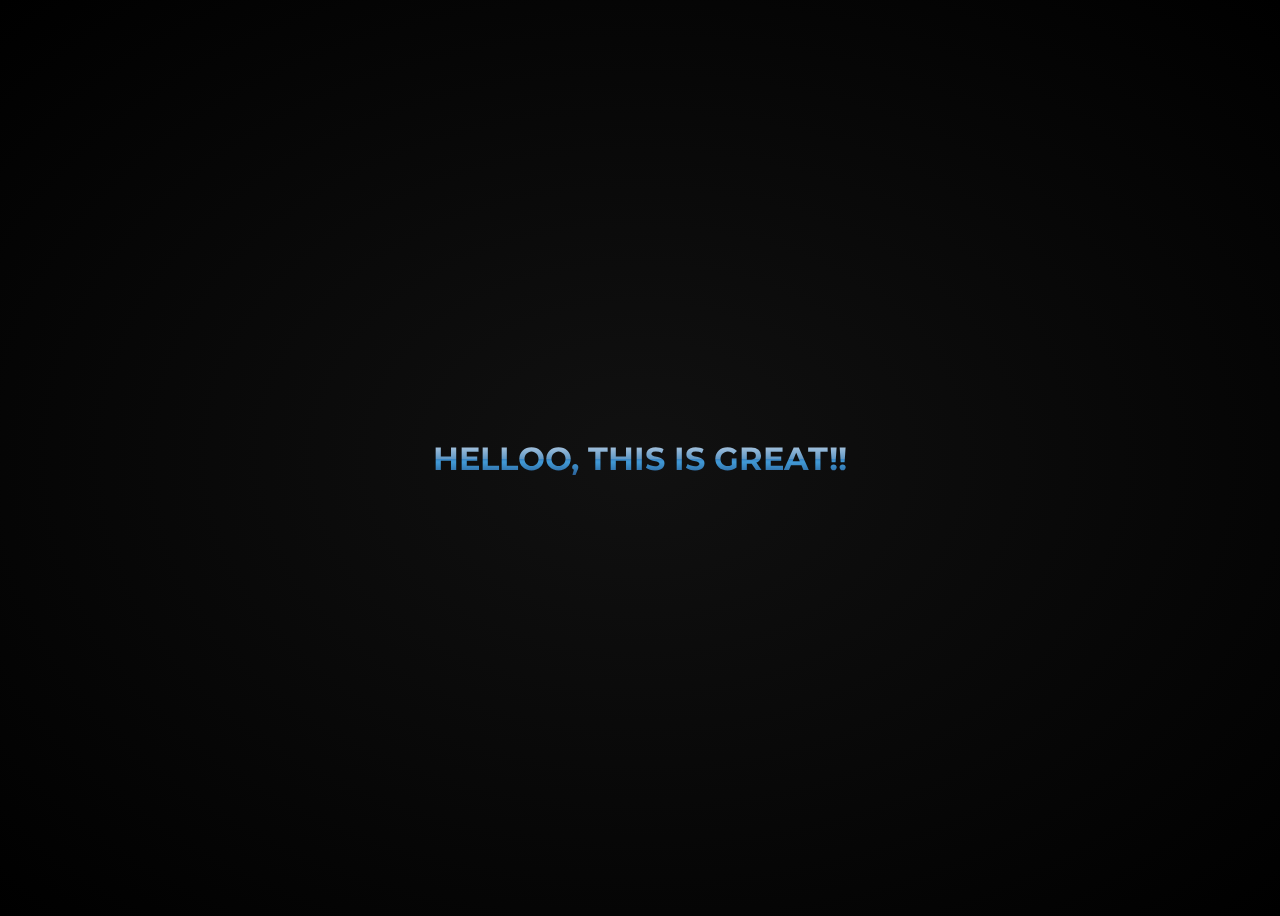
<file: css_typography/first/index.html>
<!DOCTYPE html>
<html lang="en">
<head>
    <meta charset="UTF-8">
    <meta name="viewport" content="width=device-width, initial-scale=1.0">
    <meta http-equiv="X-UA-Compatible" content="ie=edge">
    <title>Document</title>
    <link href="https://fonts.googleapis.com/css?family=Montserrat" rel="stylesheet">
    <link rel="stylesheet" href="style.css">
</head>
<body>
    <h1>HELLOO, THIS IS GREAT!!</h1>
</body>
</html>
</file>
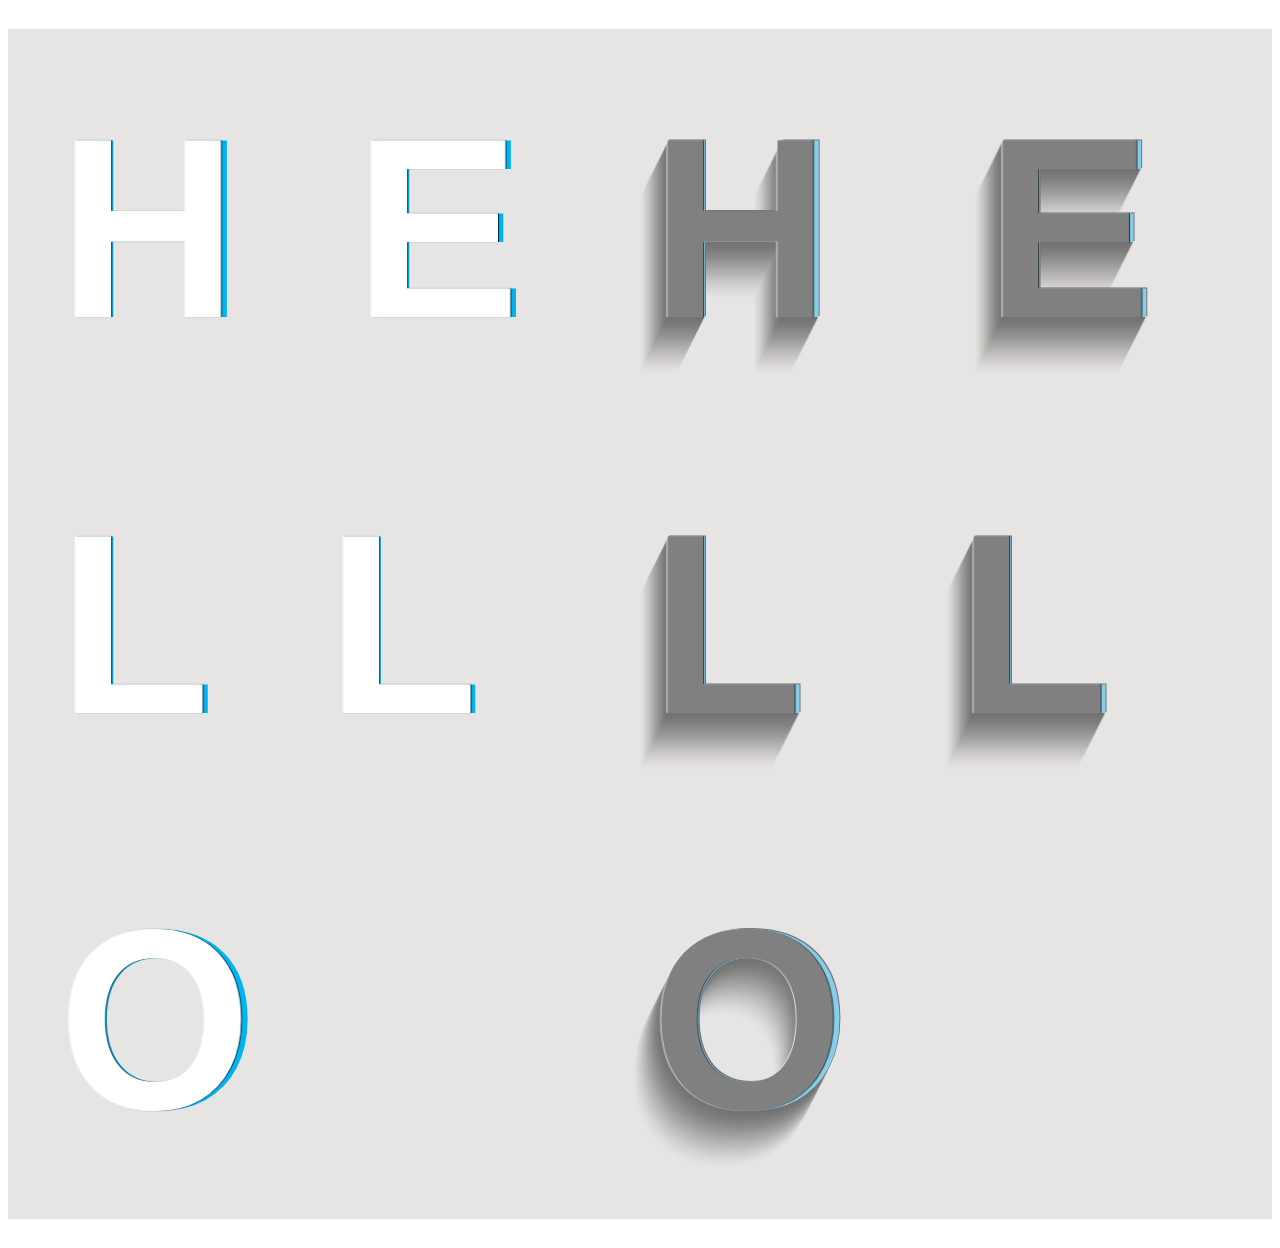
<file: css_typography/fourth/index.html>
<!DOCTYPE html>
<html lang="en">
<head>
    <meta charset="UTF-8">
    <meta name="viewport" content="width=device-width, initial-scale=1.0">
    <meta http-equiv="X-UA-Compatible" content="ie=edge">
    <title>Document</title>
    <link rel="stylesheet" href="style.css">
</head>
<body>
    <div class="outer">


       
         
             <h1 class="ele">
                 <span data-letter="H" class="letter">H</span>
                 <span data-letter="E" class="letter">E</span>
                 <span data-letter="L" class="letter">L</span>
                 <span data-letter="L" class="letter">L</span>
                 <span data-letter="O" class="letter">O</span>
             </h1>


             <h1 class="ele">
                <span data-letter1="H" class="letter1">H</span>
                <span data-letter1="E" class="letter1">E</span>
                <span data-letter1="L" class="letter1">L</span>
                <span data-letter1="L" class="letter1">L</span>
                <span data-letter1="O" class="letter1">O</span>
            </h1>
       
    </div>
</body>
</html>
</file>
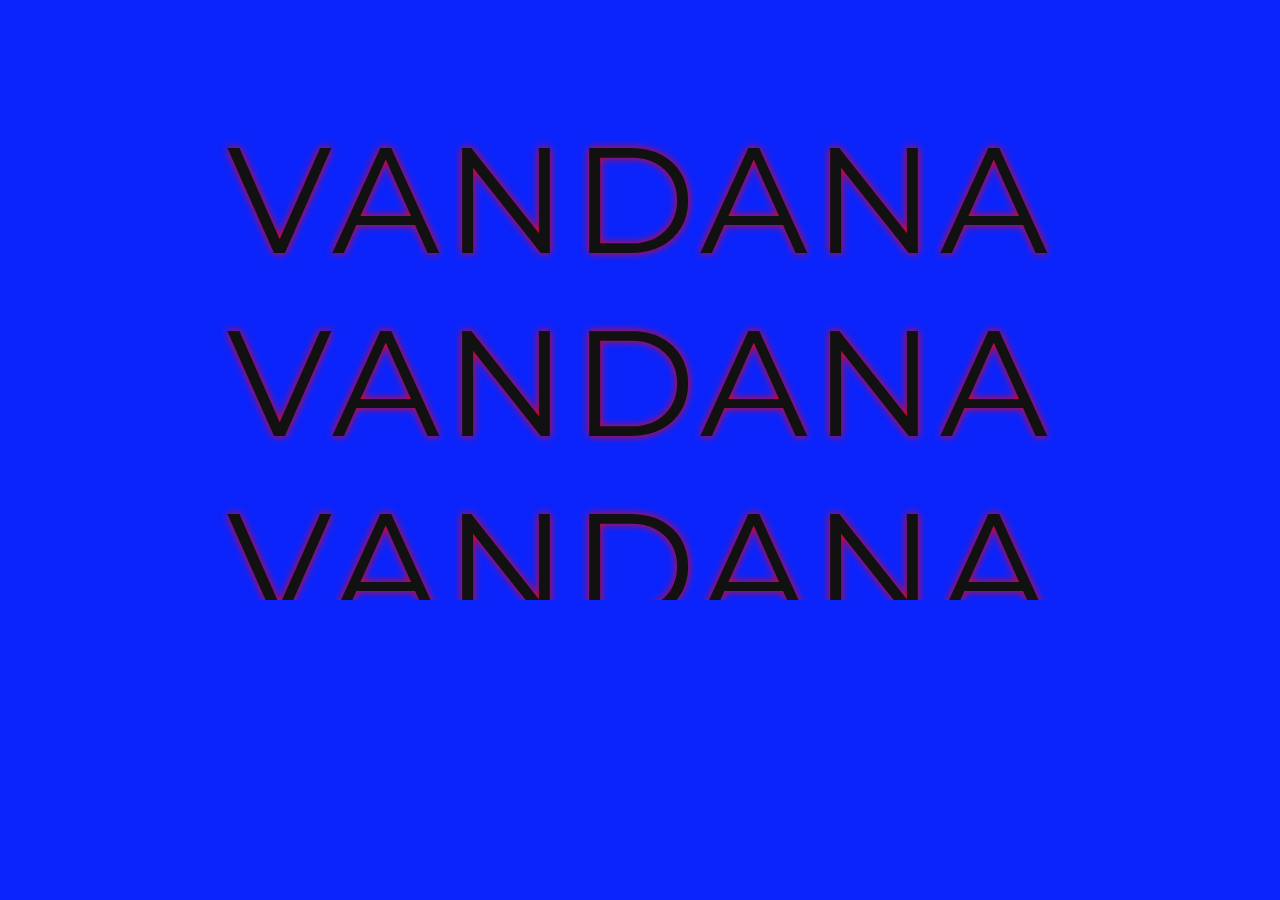
<file: css_typography/second/index.html>
<!DOCTYPE html>
<html lang="en">
<head>
    <meta charset="UTF-8">
    <meta name="viewport" content="width=device-width, initial-scale=1.0">
    <meta http-equiv="X-UA-Compatible" content="ie=edge">
    <title>Document</title>
    <link href="https://fonts.googleapis.com/css?family=Montserrat" rel="stylesheet">
    <link rel="stylesheet" href="style.css">
</head>
<body>
    <div class="box">
        <div id="scroller">
            <div class="one">VANDANA</div>
            <div class="two">VANDANA</div>
            <div class="three">VANDANA</div>
            <div class="four">VANDANA</div>
            <div class="five">VANDANA</div>
            <div class="six">VANDANA</div>
            <div class="seven">VANDANA</div>
        </div>
    </div>
</body>
</html>
</file>
<file: css_typography/first/style.css>
body{
    
    display: flex;
    justify-content: center;align-items: center;
    background: radial-gradient(#111 ,#000);;
    height:100vh;
    text-align: center;
    font-family: 'Raleway', sans-serif;
}
h1
{
   font-family: 'Montserrat', sans-serif;
   font-weight: 700;
   font-size: calc(3em+4vw);
   text-transform: uppercase;
   background-image: linear-gradient( 
    #cedbe9 0%,
    #aac5de 17%,
    #6199c7 50%,
    #3a84c4 51%,
    #419ad6 59%,
    #26558b 100%);

-webkit-background-clip:text;
-webkit-text-fill-color: transparent; 

}

/*
body {  
  height: 100vh;
  display: flex;
  justify-content: center;
  align-items: center;
  text-align: center;  
  background: radial-gradient(#111, #000);
}

h1 {  
  font-family: 'Montserrat', sans-serif;  
  font-weight: 700;
  font-size: calc(3em + 4vw);
  text-transform: uppercase;
  background-image: linear-gradient( 
    #cedbe9 0%,
    #aac5de 17%,
    #6199c7 50%,
    #3a84c4 51%,
    #419ad6 59%,
    #26558b 100%);
  -webkit-background-clip: text;
  -webkit-text-fill-color: transparent;
}*/
</file>
<file: css_typography/fourth/style.css>
.outer
{
    width: 100%;
    height:100%;
    display: flex;
    justify-content: center;
    align-items: center;
    flex-wrap: nowrap;
    font-family: 'Lucida Sans', 'Lucida Sans Regular', 'Lucida Grande', 'Lucida Sans Unicode', Geneva, Verdana, sans-serif
}


/*h1{
    background: #111;
    background-clip: text;
    -webkit-text-fill-color: transparent;
    letter-spacing: 12px;
    font-size: 5em;
    color:#fff;
   /* text-shadow: 12px 0px 0 gray,-4px 0px 0 #777,12px 0px 0 #333,12px 0px 0px #111;*/
  /* text-shadow: 10px 0px 0 #fff,-4px 0px 0 #777,12px 0px 0 #333,12px 0px 0px #111;*/
 /* text-shadow: 5px 0px 0 lightgray,-4px 0px 0 #777,12px 0px 0 #333,12px 0px 0px #111;*/
 /*text-shadow: 12px 0px 0 gray,-3px 0px 0 #fff,-1px 0px 0 #888,2px 0px 0px #111;*/
 /*text-shadow: -1px 0px 0 grey,-4px 0px 0 #777,12px 0px 0 #333,12px 0px 0px #111;
 text-shadow: -1px 0px 0 grey,-4px 0px 0 #777,12px 0px 0 #333,12px 0px 0px #111;
 

}*/
/*
h1{

    background: #111;
    background-clip: text;
    -webkit-text-fill-color: transparent;
    letter-spacing: 12px;
    font-size: 5em;
    color:#fff;
   /* text-shadow: -1px 0px 0 #fff,-4px 0px 0 darkgray,12px 0px 0 #333,12px 0px 0px #111;*/
  /* text-shadow: 8px 25px 0 #fff,-4px -40px 0 #111,-1px 30px 0 #111,20px 0px 0px #111,-1px -1px 0 #111;

}
*/


/*h1{
    background: #111;
    background-clip: text;
    -webkit-text-fill-color: transparent;
    letter-spacing: 12px;
    font-size: 5em;
    color:#fff;
   /* text-shadow: 12px 0px 0 gray,-4px 0px 0 #777,12px 0px 0 #333,12px 0px 0px #111;*/
  /* text-shadow: 10px 0px 0 #fff,-4px 0px 0 #777,12px 0px 0 #333,12px 0px 0px #111;*/
 /* text-shadow: 5px 0px 0 lightgray,-4px 0px 0 #777,12px 0px 0 #333,12px 0px 0px #111;*/
 /*text-shadow: 12px 0px 0 gray,-3px 0px 0 #fff,-1px 0px 0 #888,2px 0px 0px #111;*/
 /*text-shadow: -1px 0px 0 grey,-4px 0px 0 #777,12px 0px 0 #333,12px 0px 0px #111;
 text-shadow: -1px 0px 0 #fff,4px 0px 0 rgb(10, 10, 10),12px 0px 0 #fff,12px 0px 0px #111;
 

}*/
/*
h1 {
    font-family: "Avant Garde", Avantgarde, "Century Gothic", CenturyGothic, "AppleGothic", sans-serif;
    font-size: 92px;
    padding: 80px 50px;
    text-align: center;
    text-transform: uppercase;
    text-rendering: optimizeLegibility;
}
.elegantshadow
 {

          color: #131313;
          background-color: #e7e5e4;
          letter-spacing: .15em;
         text-shadow: 
         1px  -1px   0  #767676, 
        -1px  2px  1px #737272, 
        -2px  4px  1px #767474, 
        -3px  6px  1px #787777, 
        -4px  8px  1px #7b7a7a, 
        -5px  10px 1px #7f7d7d, 
        -6px  12px 1px #828181, 
        -7px  14px 1px #868585, 
        -8px  16px 1px #8b8a89, 
        -9px  18px 1px #8f8e8d, 
        -10px 20px 1px #949392, 
        -11px 22px 1px #999897, 
        -12px 24px 1px #9e9c9c, 
        -13px 26px 1px #a3a1a1, 
        -14px 28px 1px #a8a6a6, 
        -15px 30px 1px #adabab, 
        -16px 32px 1px #b2b1b0, 
        -17px 34px 1px #b7b6b5, 
        -18px 36px 1px #bcbbba, 
        -19px 38px 1px #c1bfbf, 
        -20px 40px 1px #c6c4c4, 
        -21px 42px 1px #cbc9c8, 
        -22px 44px 1px #cfcdcd, 
        -23px 46px 1px #d4d2d1, 
        -24px 48px 1px #d8d6d5, 
        -25px 50px 1px #dbdad9, 
        -26px 52px 1px #dfdddc, 
        -27px 54px 1px #e2e0df, 
        -28px 56px 1px #e4e3e2;
    }
.ele
{
    color: #131313;
    background-color: #e7e5e4;
    letter-spacing: .15em;
   text-shadow: 
   1px  -1px   0  #767676, 
  -1px  2px  1px #737272, 
  -2px  4px  1px #767474, 
  -3px  6px  1px #787777, 
  -4px  8px  1px #7b7a7a, 
  -5px  10px 1px #7f7d7d, 
  -6px  12px 1px #828181, 
  -7px  14px 1px #868585, 
  -8px  16px 1px #8b8a89, 
  -9px  18px 1px #8f8e8d, 
  -10px 20px 1px #949392, 
  -11px 22px 1px #999897, 
  -12px 24px 1px #9e9c9c, 
  -13px 26px 1px #a3a1a1, 
  -14px 28px 1px #a8a6a6, 
  -15px 30px 1px #adabab, 
  -16px 32px 1px #b2b1b0, 
  -17px 34px 1px #b7b6b5, 
  -18px 36px 1px #bcbbba, 
  -19px 38px 1px #c1bfbf, 
  -20px 40px 1px #c6c4c4, 
  -21px 42px 1px #cbc9c8, 
  -22px 44px 1px #cfcdcd, 
  -23px 46px 1px #d4d2d1, 
  -24px 48px 1px #d8d6d5, 
  -25px 50px 1px #dbdad9, 
  -26px 52px 1px #dfdddc, 
  -27px 54px 1px #e2e0df, 
  -28px 56px 1px #e4e3e2;

}
.elegantshadow:hover
{
    cursor: pointer;
  color:#fafafa;
  transform: rotateY(45deg);
  transition: all ease-in-out .5s;
}


span:nth-child(1):hover:before
{
    position: relative;
    left:60px;
    top:5px;
    content: attr(data-letter);
    transform: rotate(25deg);
}
span:nth-child(1):hover:after
{
    position: relative;
    left:-20px;
    top:5px;
    content: attr(data-letter);
    color:blue;
}*/
/*.ele:hover 
{
    cursor: pointer;
    color:grey;

    transform: scale(.8);
}
span:nth-child(1):hover{
    cursor:pointer;
    color:skyblue;
    transform: scale(0.9);
}*/
/*
span:nth-child(1):hover{
    color: #fafafa;
    transform:
      rotateX(0deg)
      rotateY(-40deg)
      rotateZ(0deg);
  }
span:nth-child(1):hover:after{
    transform:
      scale(1.08,1)
      rotateX(0deg)
      rotateY(40deg)
      rotateZ(0deg)
      skew(0deg,22deg);
  }*/
.letter
{

  display: inline-block;
  font-weight: 900;
  font-size: 8em;
  margin: 0.2em;
  position: relative;
  color: #00B4F1;
  
  z-index: 1;}

  .letter:before, .letter:after{
    position:absolute;
    content: attr(data-letter);
    transform-origin: left;
    top:0;
    left:0;
  }
  .letter, .letter:before, .letter:after{
    transition: all 0.3s ease-in-out;
  }
  .letter:before{
    color: #fff;
    text-shadow: 
      -1px 0px 1px rgba(255,255,255,.8),
      1px 0px 1px rgba(0,0,0,.8);
    z-index: 3;
    transform:
      rotateX(0deg)
      rotateY(-15deg)
      rotateZ(0deg);
  }
  .letter:after{
    color: rgba(0,0,0,.11);
    z-index:2;
    transform:
      scale(1.08,1)
      rotateX(0deg)
      rotateY(0deg)
      rotateZ(0deg)
      skew(0deg,1deg);
  }
  .letter:hover:before{
    color: #fafafa;
    transform:
      rotateX(0deg)
      rotateY(-40deg)
      rotateZ(0deg);
  }
  .letter:hover:after{
    transform:
      scale(1.08,1)
      rotateX(0deg)
      rotateY(40deg)
      rotateZ(0deg)
      skew(0deg,22deg);
  }



  .ele 

  {
    background-color: #e7e5e4;
  }
  .letter1
  {
    color: skyblue;
   
    letter-spacing: .15em;
   text-shadow: 
   1px  -1px   0  #767676, 
  -1px  2px  1px #737272, 
  -2px  4px  1px #767474, 
  -3px  6px  1px #787777, 
  -4px  8px  1px #7b7a7a, 
  -5px  10px 1px #7f7d7d, 
  -6px  12px 1px #828181, 
  -7px  14px 1px #868585, 
  -8px  16px 1px #8b8a89, 
  -9px  18px 1px #8f8e8d, 
  -10px 20px 1px #949392, 
  -11px 22px 1px #999897, 
  -12px 24px 1px #9e9c9c, 
  -13px 26px 1px #a3a1a1, 
  -14px 28px 1px #a8a6a6, 
  -15px 30px 1px #adabab, 
  -16px 32px 1px #b2b1b0, 
  -17px 34px 1px #b7b6b5, 
  -18px 36px 1px #bcbbba, 
  -19px 38px 1px #c1bfbf, 
  -20px 40px 1px #c6c4c4, 
  -21px 42px 1px #cbc9c8, 
  -22px 44px 1px #cfcdcd, 
  -23px 46px 1px #d4d2d1, 
  -24px 48px 1px #d8d6d5, 
  -25px 50px 1px #dbdad9, 
  -26px 52px 1px #dfdddc, 
  -27px 54px 1px #e2e0df, 
  -28px 56px 1px #e4e3e2;
  position: relative;
  z-index:1;
  display: inline-block;
  font-weight: 900;
  font-size: 8em;
  margin: 0.2em;
  }

  .letter1:before, .letter:after
  {
      
    color: skyblue;
   
    letter-spacing: .15em;
   text-shadow: 
   1px  -1px   0  #767676, 
  -1px  2px  1px #737272, 
  -2px  4px  1px #767474, 
  -3px  6px  1px #787777, 
  -4px  8px  1px #7b7a7a, 
  -5px  10px 1px #7f7d7d, 
  -6px  12px 1px #828181, 
  -7px  14px 1px #868585, 
  -8px  16px 1px #8b8a89, 
  -9px  18px 1px #8f8e8d, 
  -10px 20px 1px #949392, 
  -11px 22px 1px #999897, 
  -12px 24px 1px #9e9c9c, 
  -13px 26px 1px #a3a1a1, 
  -14px 28px 1px #a8a6a6, 
  -15px 30px 1px #adabab, 
  -16px 32px 1px #b2b1b0, 
  -17px 34px 1px #b7b6b5, 
  -18px 36px 1px #bcbbba, 
  -19px 38px 1px #c1bfbf, 
  -20px 40px 1px #c6c4c4, 
  -21px 42px 1px #cbc9c8, 
  -22px 44px 1px #cfcdcd, 
  -23px 46px 1px #d4d2d1, 
  -24px 48px 1px #d8d6d5, 
  -25px 50px 1px #dbdad9, 
  -26px 52px 1px #dfdddc, 
  -27px 54px 1px #e2e0df, 
  -28px 56px 1px #e4e3e2;

  position:absolute;
    top:0;
    left:0;
    content: attr(data-letter1);
    transform-origin: top left;
  }

  .letter1,.letter1:before,.letter1:after
  {
      transition: all  ease-in-out 0.75s;
  }

  .letter1::before
  {

  }
  .letter1:after
  {

  }

  .letter1:before{
    color: grey;
    text-shadow: 
      -1px 0px 1px rgba(255,255,255,.8),
      1px 0px 1px rgba(0,0,0,.8);
    z-index: 3;
    transform:
      rotateX(0deg)
      rotateY(-15deg)
      rotateZ(0deg);
  }
  .letter1:after{
    color: rgba(255,255,255,.11);
    z-index:2;
    transform:
      scale(1.08,1)
      rotateX(0deg)
      rotateY(0deg)
      rotateZ(0deg)
      skew(0deg,1deg);
  }

  .letter1:after:hover
  {

  }
  .letter1:before:hover
  {

  }

  .letter1:hover:before{
    color: #111;
    transform:
      rotateX(0deg)
      rotateY(-40deg)
      rotateZ(0deg);
  }
  .letter1:hover:after{
    transform:
      scale(1.08,1)
      rotateX(0deg)
      rotateY(40deg)
      rotateZ(0deg)
      skew(0deg,22deg);
  }
</file>
<file: css_typography/second/style.css>
body
{
   
   font-size: 150px;
   font-family: 'Montserrat', sans-serif;
   color:#111;
   text-align: center;
   letter-spacing: 5px;
   background:#0b24fc;
   padding-top: 7%;
   text-shadow: 0 0 8px #ff0000
}

.box
{
    overflow: hidden;
    padding: 10px;
    width: 97%;
    height: 482px;
    margin-right: auto;
    margin-left: auto;
}

.one,.two,.three,.four,.five,.six,.seven
{
    animation: scrollUp 7s infinite  alternate;
}
.two
{
    animation-delay: .15s;

}

.three{
    animation-delay: .3s;
}

.four{

    animation-delay: .36s;
}

.five
{
    animation-delay: .45s;
}

.six{
    animation-delay: .6s;
}
.seven{
    animation-delay: .75s;
}


#scroller >div[id]
{
    overflow: hidden; 
    height: 41px;

}
@keyframes scrollUp {
    from {
     
              transform: translateY(0);
    }
    to {
      
              transform: translateY(-83.444%);
    }
  }

  @keyframes scrollUpp {
    from {
     
              transform: translateY(0);
    }
    to {
   
              transform: translateY(-80%);
    }
  }

  #scroller {
    
     animation: scrollUpp 25s infinite forwards;
}
</file>
